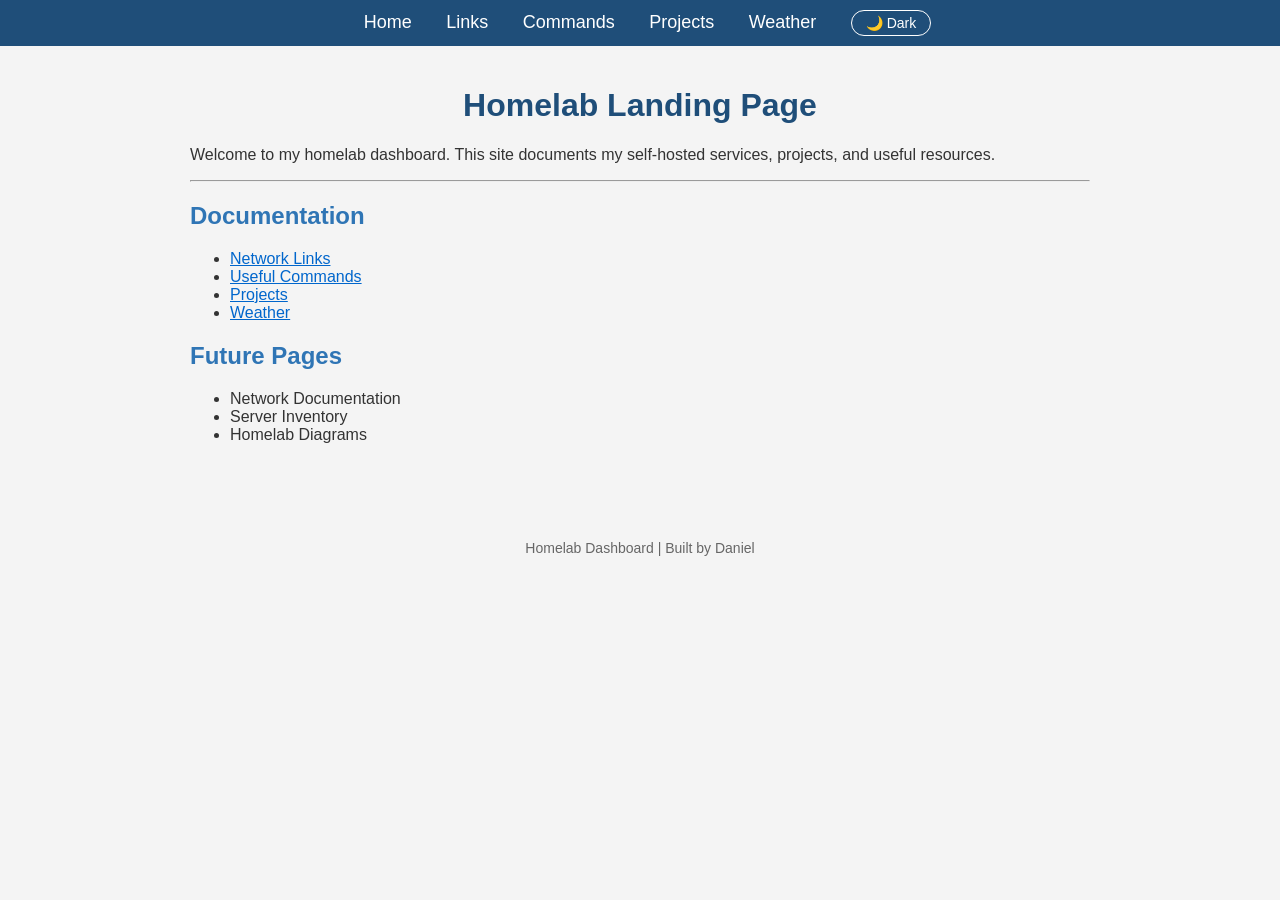
<file: index.html>
<!DOCTYPE html>
<html lang="en">
    <head>
        <meta charset="UTF-8">
        <meta name="viewport" content="width=device-width, initial-scale=1">
        <script>
        (function() {
            const stored = localStorage.getItem("theme");
            if (stored) {
                document.documentElement.setAttribute("data-theme", stored);
            }
        })();
        </script>
        <title>Homelab Landing Page</title>
        <link rel="stylesheet" href="style.css">
    </head>

    <body>

        <div id="navbar-placeholder"></div>

        <main class="container">

        <h1>Homelab Landing Page</h1>

        <p>
            Welcome to my homelab dashboard. 
            This site documents my self-hosted services, projects, and useful resources.
        </p>

        <hr>

        <h2>
                Documentation
        </h2>

        <ul>
            <li><a href="/links.html">Network Links</a></li>
            <li><a href="/commands.html">Useful Commands</a></li>
            <li><a href="/projects.html">Projects</a></li>
            <li><a href="/weather.html">Weather</a></li>
        </ul>


        <h2>
                Future Pages
        </h2>

        <ul>
            <li>Network Documentation</li>
            <li>Server Inventory</li>
            <li>Homelab Diagrams</li>
        </ul>


</main>

<div id="footer-placeholder"></div>
    <script src="theme.js" defer></script>
    <script src="layout.js" defer></script>
    </body>
</html>
</file>
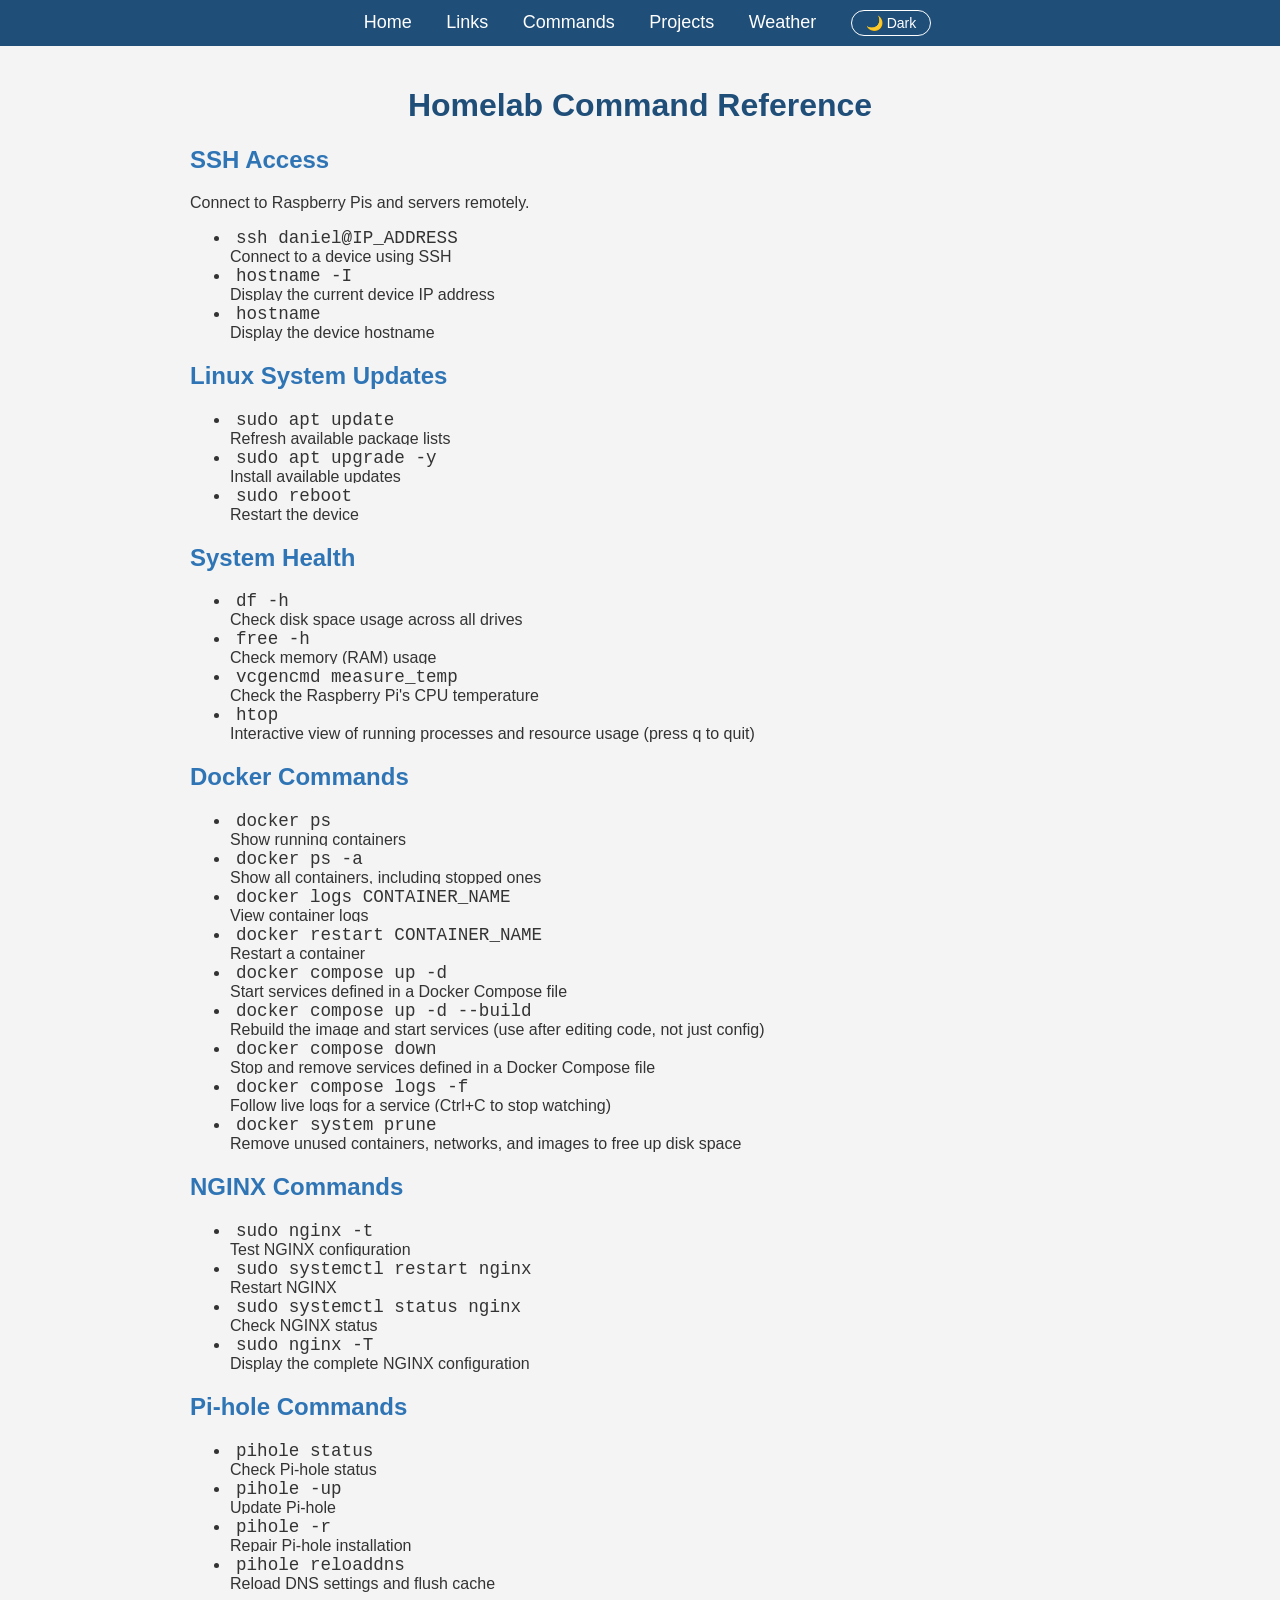
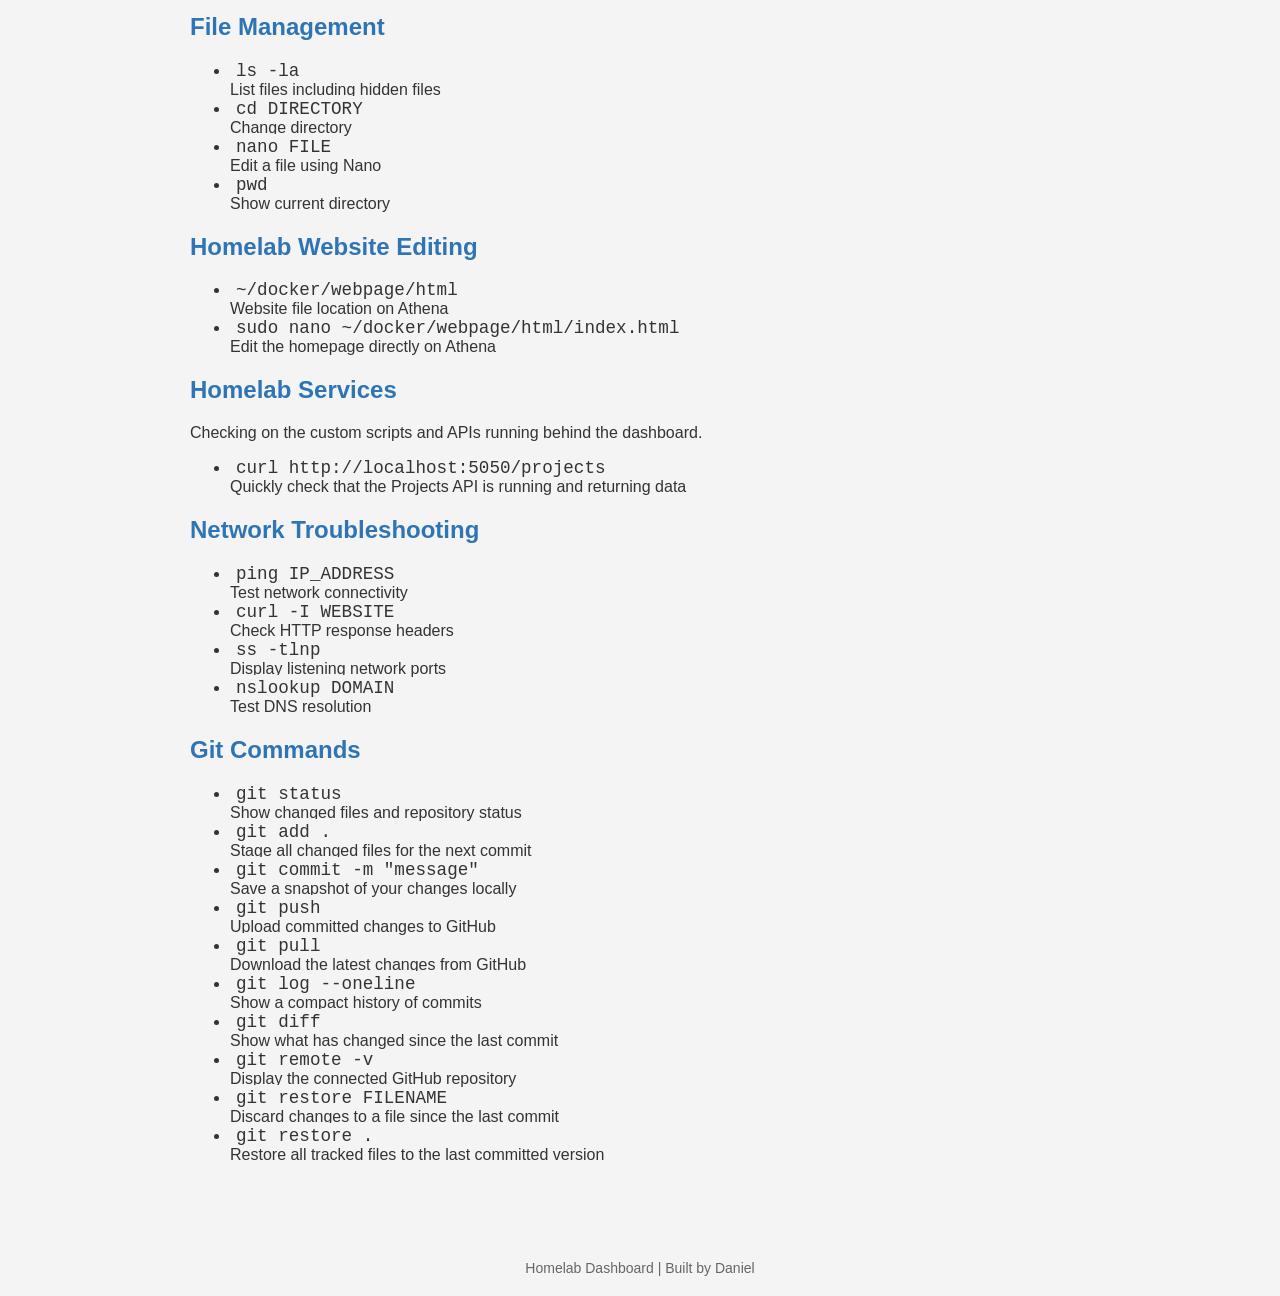
<file: commands.html>
<!DOCTYPE html>
<html lang="en">
<head>
    <meta charset="UTF-8">
    <meta name="viewport" content="width=device-width, initial-scale=1">
    <script>
    (function() {
        const stored = localStorage.getItem("theme");
        if (stored) {
            document.documentElement.setAttribute("data-theme", stored);
        }
    })();
    </script>
    <title>Homelab Commands</title>
    <link rel="stylesheet" href="style.css">
</head>

<body>

<div id="navbar-placeholder"></div>

<main class="container">

<h1>Homelab Command Reference</h1>

<h2>
    SSH Access
</h2>

<p>
    Connect to Raspberry Pis and servers remotely.
</p>

<ul>
    <li>
        <code>ssh daniel@IP_ADDRESS</code><br>
        Connect to a device using SSH
    </li>

    <li>
        <code>hostname -I</code><br>
        Display the current device IP address
    </li>

    <li>
        <code>hostname</code><br>
        Display the device hostname
    </li>
</ul>


<h2>
    Linux System Updates
</h2>

<ul>

    <li>
        <code>sudo apt update</code><br>
        Refresh available package lists
    </li>

    <li>
        <code>sudo apt upgrade -y</code><br>
        Install available updates
    </li>

    <li>
        <code>sudo reboot</code><br>
        Restart the device
    </li>

</ul>


<h2>
    System Health
</h2>

<ul>

    <li>
        <code>df -h</code><br>
        Check disk space usage across all drives
    </li>

    <li>
        <code>free -h</code><br>
        Check memory (RAM) usage
    </li>

    <li>
        <code>vcgencmd measure_temp</code><br>
        Check the Raspberry Pi's CPU temperature
    </li>

    <li>
        <code>htop</code><br>
        Interactive view of running processes and resource usage (press q to quit)
    </li>

</ul>


<h2>
    Docker Commands
</h2>

<ul>

    <li>
        <code>docker ps</code><br>
        Show running containers
    </li>

    <li>
        <code>docker ps -a</code><br>
        Show all containers, including stopped ones
    </li>

    <li>
        <code>docker logs CONTAINER_NAME</code><br>
        View container logs
    </li>

    <li>
        <code>docker restart CONTAINER_NAME</code><br>
        Restart a container
    </li>

    <li>
        <code>docker compose up -d</code><br>
        Start services defined in a Docker Compose file
    </li>

    <li>
        <code>docker compose up -d --build</code><br>
        Rebuild the image and start services (use after editing code, not just config)
    </li>

    <li>
        <code>docker compose down</code><br>
        Stop and remove services defined in a Docker Compose file
    </li>

    <li>
        <code>docker compose logs -f</code><br>
        Follow live logs for a service (Ctrl+C to stop watching)
    </li>

    <li>
        <code>docker system prune</code><br>
        Remove unused containers, networks, and images to free up disk space
    </li>

</ul>


<h2>
    NGINX Commands
</h2>

<ul>

    <li>
        <code>sudo nginx -t</code><br>
        Test NGINX configuration
    </li>

    <li>
        <code>sudo systemctl restart nginx</code><br>
        Restart NGINX
    </li>

    <li>
        <code>sudo systemctl status nginx</code><br>
        Check NGINX status
    </li>

    <li>
        <code>sudo nginx -T</code><br>
        Display the complete NGINX configuration
    </li>

</ul>


<h2>
    Pi-hole Commands
</h2>

<ul>

    <li>
        <code>pihole status</code><br>
        Check Pi-hole status
    </li>

    <li>
        <code>pihole -up</code><br>
        Update Pi-hole
    </li>

    <li>
        <code>pihole -r</code><br>
        Repair Pi-hole installation
    </li>

    <li>
        <code>pihole reloaddns</code><br>
        Reload DNS settings and flush cache
    </li>

</ul>


<h2>
    File Management
</h2>

<ul>

    <li>
        <code>ls -la</code><br>
        List files including hidden files
    </li>

    <li>
        <code>cd DIRECTORY</code><br>
        Change directory
    </li>

    <li>
        <code>nano FILE</code><br>
        Edit a file using Nano
    </li>

    <li>
        <code>pwd</code><br>
        Show current directory
    </li>

</ul>


<h2>
    Homelab Website Editing
</h2>

<ul>

    <li>
        <code>~/docker/webpage/html</code><br>
        Website file location on Athena
    </li>

    <li>
        <code>sudo nano ~/docker/webpage/html/index.html</code><br>
        Edit the homepage directly on Athena
    </li>

</ul>


<h2>
    Homelab Services
</h2>

<p>
    Checking on the custom scripts and APIs running behind the dashboard.
</p>

<ul>

    <li>
        <code>curl http://localhost:5050/projects</code><br>
        Quickly check that the Projects API is running and returning data
    </li>

</ul>


<h2>
    Network Troubleshooting
</h2>

<ul>

    <li>
        <code>ping IP_ADDRESS</code><br>
        Test network connectivity
    </li>

    <li>
        <code>curl -I WEBSITE</code><br>
        Check HTTP response headers
    </li>

    <li>
        <code>ss -tlnp</code><br>
        Display listening network ports
    </li>

    <li>
        <code>nslookup DOMAIN</code><br>
        Test DNS resolution
    </li>

</ul>

<h2>
    Git Commands
</h2>

<ul>

    <li>
        <code>git status</code><br>
        Show changed files and repository status
    </li>

    <li>
        <code>git add .</code><br>
        Stage all changed files for the next commit
    </li>

    <li>
        <code>git commit -m "message"</code><br>
        Save a snapshot of your changes locally
    </li>

    <li>
        <code>git push</code><br>
        Upload committed changes to GitHub
    </li>

    <li>
        <code>git pull</code><br>
        Download the latest changes from GitHub
    </li>

    <li>
        <code>git log --oneline</code><br>
        Show a compact history of commits
    </li>

    <li>
        <code>git diff</code><br>
        Show what has changed since the last commit
    </li>

    <li>
        <code>git remote -v</code><br>
        Display the connected GitHub repository
    </li>

    <li>
        <code>git restore FILENAME</code><br>
        Discard changes to a file since the last commit
    </li>

    <li>
        <code>git restore .</code><br>
        Restore all tracked files to the last committed version
    </li>

</ul>

</main>

<div id="footer-placeholder"></div>

<script src="theme.js" defer></script>
<script src="layout.js" defer></script>
</body>
</html>
</file>
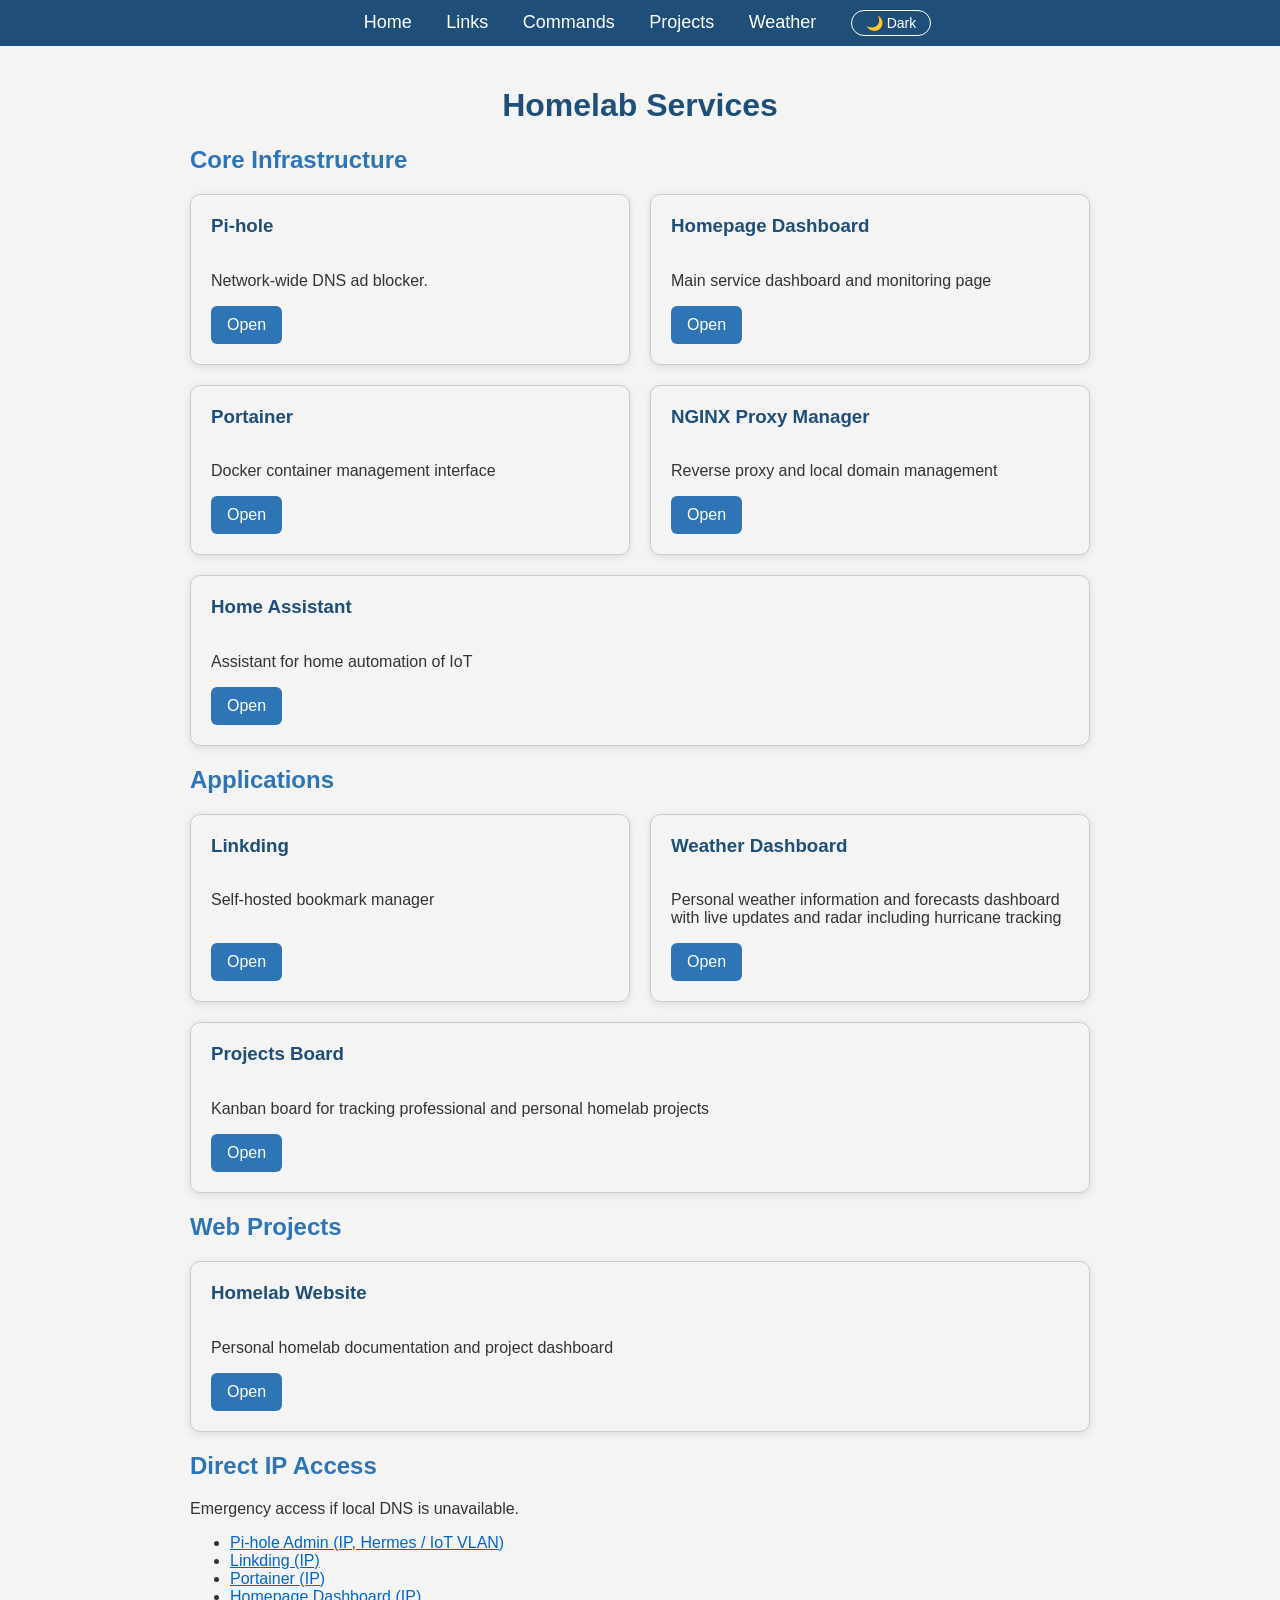
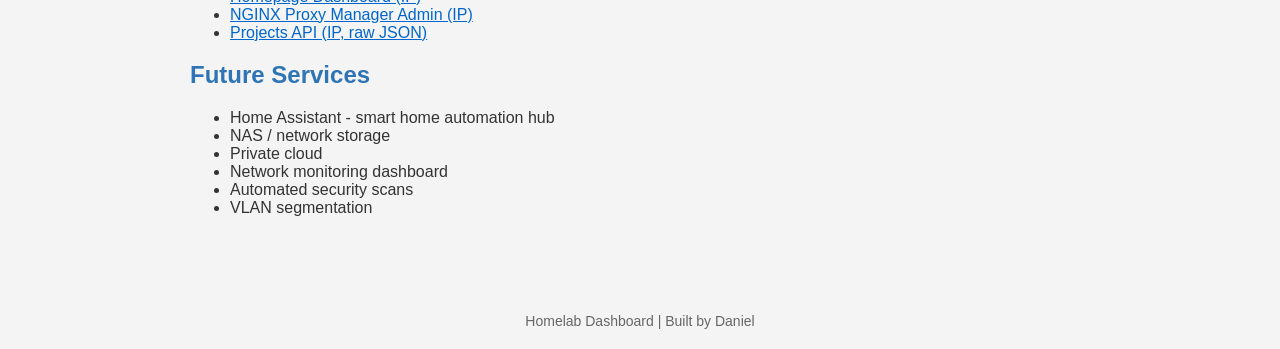
<file: links.html>
<!DOCTYPE html>
<html lang="en">
<head>
    <meta charset="UTF-8">
    <meta name="viewport" content="width=device-width, initial-scale=1">
    <script>
    (function() {
        const stored = localStorage.getItem("theme");
        if (stored) {
            document.documentElement.setAttribute("data-theme", stored);
        }
    })();
    </script>
    <title>Homelab Links</title>
    <link rel="stylesheet" href="style.css">
</head>

<body>

<div id="navbar-placeholder"></div>

<main class="container">

<h1>Homelab Services</h1>

<h2>
    Core Infrastructure
</h2>

<div class="card-container">

    <div class="card">
        <h3>Pi-hole</h3>
        <p>Network-wide DNS ad blocker.</p>
        <a href="http://pihole.home.lab" target="_blank">Open</a>
    </div>

    <div class="card">
        <h3>Homepage Dashboard</h3>
        <p>Main service dashboard and monitoring page</p>
        <a href="http://homepage.home.lab" target="_blank">Open</a>
    </div>

    <div class="card">
        <h3>Portainer</h3>
        <p>Docker container management interface</p>
        <a href="http://portainer.home.lab" target="_blank">Open</a>
    </div>

    <div class="card">
        <h3>NGINX Proxy Manager</h3>
        <p>Reverse proxy and local domain management</p>
        <a href="http://proxy.home.lab" target="_blank">Open</a>
    </div>

    <div class="card">
        <h3>Home Assistant</h3>
        <p>Assistant for home automation of IoT</p>
        <a href="http://assistant.home.lab" target="_blank">Open</a>
    </div>

</div>


<h2>
    Applications
</h2>

<div class="card-container">

    <div class="card">
        <h3>Linkding</h3>
        <p>Self-hosted bookmark manager</p>
        <a href="http://links.home.lab" target="_blank">Open</a>
    </div>

    <div class="card">
        <h3>Weather Dashboard</h3>
        <p>Personal weather information and forecasts dashboard with live updates and radar including hurricane tracking</p>
        <a href="http://weather.home.lab" target="_blank">Open</a>
    </div>

    <div class="card">
        <h3>Projects Board</h3>
        <p>Kanban board for tracking professional and personal homelab projects</p>
        <a href="http://web.home.lab/projects.html" target="_blank">Open</a>
    </div>

</div>


<h2>
    Web Projects
</h2>

<div class="card-container">

    <div class="card">
        <h3>Homelab Website</h3>
        <p>Personal homelab documentation and project dashboard</p>
        <a href="http://web.home.lab" target="_blank">Open</a>
    </div>

</div>

<h2>
    Direct IP Access
</h2>

<p>
    Emergency access if local DNS is unavailable.
</p>

<ul>

    <li>
        <a href="http://192.168.0.117:8080/admin" target="_blank">
        Pi-hole Admin (IP, Hermes / IoT VLAN)
        </a>
    </li>

    <li>
        <a href="http://192.168.2.64:9090" target="_blank">
        Linkding (IP)
        </a>
    </li>

    <li>
        <a href="https://192.168.2.64:9443" target="_blank">
        Portainer (IP)
        </a>
    </li>

    <li>
        <a href="http://192.168.2.64:3000" target="_blank">
        Homepage Dashboard (IP)
        </a>
    </li>

    <li>
        <a href="http://192.168.2.64:81" target="_blank">
        NGINX Proxy Manager Admin (IP)
        </a>
    </li>

    <li>
        <a href="http://192.168.2.64:5050/projects" target="_blank">
        Projects API (IP, raw JSON)
        </a>
    </li>

</ul>


<h2>
    Future Services
</h2>

<ul>

    <li>Home Assistant - smart home automation hub</li>
    <li>NAS / network storage</li>
    <li>Private cloud</li>
    <li>Network monitoring dashboard</li>
    <li>Automated security scans</li>
    <li>VLAN segmentation</li>

</ul>

</main>

<div id="footer-placeholder"></div>

<script src="theme.js" defer></script>
<script src="layout.js" defer></script>
</body>
</html>
</file>
<file: style.css>
:root {
    --primary-color: #1f4e79;
    --secondary-color: #2f75b5;
    --accent-color: #ff6600;

    --background-color: #f4f4f4;
    --text-color: #333333;

    --card-background: #ffffff;
    --border-color: #cccccc;
}

body {
    font-family: Arial, Helvetica, sans-serif;
    background-color: var(--background-color);
    color: var(--text-color);
    margin: 0;
}

html, body {
    height: 100%;
}

.container {
    max-width: 900px;
    margin: auto;
    padding: 20px;
}

h1 {
    color: var(--primary-color);
    text-align: center;
}

h2 {
    color: var(--secondary-color);
}

h3 {
    color: var(--primary-color);
    margin-top: 0;
}

a {
    color: #0066cc;
}

a:hover {
    color: var(--accent-color);
}

code {
    font-family: "Courier New", Courier, monospace;
    font-size: 1.1em;
    background-color: var(--background-color);
    padding: 3px 6px;
    border-radius: 4px;
}

nav {
    background-color: var(--primary-color);
    padding: 10px;
    text-align: center;
}

nav a {
    color: white;
    text-decoration: none;
    margin: 0 15px;
    font-size: 18px;
}

nav a:hover {
    color: var(--accent-color);
}

footer {
    margin-top: 40px;
    padding: 20px;
    text-align: center;
    font-size: 14px;
    color: #666;
}

.card-container {
    display: flex;
    flex-wrap: wrap;
    gap: 20px;
}

.card {
    /* Layout */
    flex: 1 1 250px;
    padding: 20px;
    display: flex;
    flex-direction: column;

    /* Appearance */
    background: var(--background-color);
    border: 1px solid var(--border-color);
    border-radius: 10px;
    box-shadow: 0 2px 8px rgba(0,0,0,0.1);
    transition: 0.2s;
}

.card:hover {
    transform: translateY(-4px);
    box-shadow: 0 6px 16px rgba(0,0,0,0.15);
}

.card a {
    margin-top: auto;
    display: inline-block;
    text-decoration: none;

    background-color: var(--secondary-color);
    color: var(--card-background);

    padding: 10px 16px;
    border-radius: 6px;

    align-self: flex-start;
}

.card a:hover {
    background-color: var(--primary-color);
    color: var(--card-background);
}

.dashboard {
    display: grid;
    grid-template-columns: 3fr 1fr;
    grid-template-rows: auto auto 1fr;
    gap: 1px;
    height: calc(100vh - 70px);
}

.dashboard-container {
    height: calc(100vh - 60px);
    width: 100%;
    padding: 1px;
    box-sizing: border-box;
}

.widget{
    background: var(--card-background);
    border: 1px solid var(--border-color);
    border-radius: 1px;
    padding: 5px;

    height: 100%;
    box-sizing: border-box;
}

.widget h2 {
    margin-top: 0;
    margin-bottom: 1px;
    color: var(--primary-color);
    border-bottom: 2px solid var(--border-color);
    padding-bottom: 1px;
}

.clock-display {
    font-size: 2rem;
    font-weight: bold;
    text-align: center;
    margin: 1px 0;
}

.date-display {
    font-size: 1.3rem;
    text-align: center;
    margin-bottom: 1px;
}

.calendar-header {
    text-align: center;
    font-weight: bold;
    color: var(--primary-color);
    margin-bottom: 1px;
}

.week-agenda {
    display: flex;
    flex-direction: column;
    gap: 1px;
}

.day-row {
    display: flex;
    gap: 1px;
    padding: 1px;
    border-radius: 1px;
    border: 1px solid var(--border-color);
}

.day-row.today {
    background-color: var(--secondary-color);
    color: white;
    font-weight: bold;
    border-color: var(--secondary-color);
}

.day-label {
    width: 130px;
    flex-shrink: 0;
    font-weight: bold;
}

.day-events {
    flex: 1;
}

.no-events {
    opacity: 0.6;
    font-style: italic;
}

.quotes-widget {
    grid-column: 1;
    grid-row: 1;
    overflow-y: auto;
}

.time-widget {
    grid-column: 2;
    grid-row: 1;
}

.calendar-widget {
    grid-column: 1;
    grid-row: 2 / 4;
    overflow-y: auto;
}

.weather-widget {
    grid-column: 2;
    grid-row: 2;
}

.projects-widget {
    grid-column: 2;
    grid-row: 3;
}

.calendar-event {
    background-color: var(--secondary-color);
    color: white;

    border-radius: 1px;

    padding: 1px 2px;

    margin-top: 1px;

    font-size: 0.8rem;

    overflow: hidden;
    text-overflow: ellipsis;
}

.event {
    margin-top: 5px;
    padding: 4px;
    border-radius: 5px;
    background: rgba(0, 0, 0, 0.08);
    font-size: 0.8rem;
}

.event-time {
    font-weight: bold;
}

.event-title {
    overflow-wrap: break-word;
}

.weather-display {
    display: flex;
    justify-content: space-around;
    gap: 10px;
}

.weather-day {
    text-align: center;
    flex: 1;
}

.weather-label {
    font-weight: bold;
    color: var(--primary-color);
    margin-bottom: 5px;
}

.weather-icon {
    font-size: 2.5rem;
}

.weather-desc {
    font-size: 0.85rem;
    margin: 5px 0;
}

.weather-temps {
    font-size: 1.1rem;
}

.weather-high {
    font-weight: bold;
    margin-right: 8px;
}

.weather-low {
    color: #666;
}

/* ----------------------------------------
   Responsive layout for phone/tablet
   ---------------------------------------- */

@media (max-width: 900px) {

    .dashboard {
        grid-template-columns: 1fr;
        grid-template-rows: auto;
        height: auto;
    }

    .dashboard-container {
        height: auto;
        overflow-y: auto;
    }

    .quotes-widget,
    .time-widget,
    .calendar-widget,
    .weather-widget,
    .chores-widget {
        grid-column: 1;
        grid-row: auto;
    }

    .calendar-widget {
        overflow-y: visible;
        max-height: 400px;
        overflow-y: auto;
    }

    .clock-display {
        font-size: 2rem;
    }

    .day-label {
        width: 90px;
        font-size: 0.9rem;
    }

}

@media (max-width: 480px) {

    .day-row {
        flex-direction: column;
        gap: 4px;
    }

    .day-label {
        width: auto;
    }

    .weather-display {
        flex-direction: column;
        gap: 15px;
    }

}

.weather-location {
    text-align: center;
    font-size: 0.9rem;
    color: #666;
    margin-bottom: 10px;
}

.weather-rain {
    font-size: 0.9rem;
    margin-top: 4px;
    color: var(--secondary-color);
}

.quote-display {
    display: flex;
    flex-direction: column;
    align-items: center;
    text-align: center;
    padding: 10px;
}

.quote-text {
    font-size: 1.2rem;
    font-style: italic;
    color: var(--text-color);
    margin-bottom: 1px;
}

.quote-author {
    font-size: 1rem;
    font-weight: bold;
    color: var(--secondary-color);
}

.add-card-form {
    display: flex;
    gap: 8px;
    margin: 15px 0;
    flex-wrap: wrap;
}

.add-card-form input {
    flex: 1;
    min-width: 150px;
    padding: 6px;
    border: 1px solid var(--border-color);
    border-radius: 4px;
}

.add-card-form select {
    padding: 6px;
    border: 1px solid var(--border-color);
    border-radius: 4px;
}

.add-card-form button {
    padding: 6px 14px;
    border: none;
    border-radius: 4px;
    background: var(--secondary-color);
    color: white;
    cursor: pointer;
}

.add-card-form button:hover {
    background: var(--primary-color);
}

.kanban-grid {
    display: grid;
    grid-template-columns: 120px repeat(4, 1fr);
    gap: 8px;
    margin-top: 10px;
}

.kanban-corner {
    background: transparent;
}

.kanban-col-header,
.kanban-row-header {
    font-weight: bold;
    color: var(--primary-color);
    display: flex;
    align-items: center;
    justify-content: center;
    padding: 6px;
}

.kanban-cell {
    background: var(--background-color);
    border: 1px solid var(--border-color);
    border-radius: 8px;
    padding: 8px;
    min-height: 120px;
    display: flex;
    flex-direction: column;
    gap: 6px;
}

.kanban-card {
    background: var(--card-background);
    border: 1px solid var(--border-color);
    border-radius: 6px;
    padding: 8px;
    display: flex;
    justify-content: space-between;
    align-items: center;
    cursor: grab;
    font-size: 0.9rem;
}

.kanban-card:active {
    cursor: grabbing;
}

.card-buttons {
    display: flex;
    gap: 4px;
}

.delete-btn,
.archive-btn,
.restore-btn {
    background: none;
    border: none;
    color: #999;
    cursor: pointer;
    font-size: 0.9rem;
    padding: 0 4px;
}

.delete-btn:hover {
    color: #c0392b;
}

.archive-list {
    display: flex;
    flex-direction: column;
    gap: 6px;
    margin-top: 10px;
}

.archive-item {
    display: flex;
    align-items: center;
    gap: 10px;
    background: var(--card-background);
    border: 1px solid var(--border-color);
    border-radius: 6px;
    padding: 8px;
    font-size: 0.9rem;
}

.archive-item span:first-child {
    flex: 1;
}

.archive-tag {
    font-size: 0.75rem;
    background: var(--secondary-color);
    color: white;
    padding: 2px 8px;
    border-radius: 10px;
}

.project-group {
    margin-bottom: 12px;
}

.project-group:last-child {
    margin-bottom: 0;
}

.project-group-label {
    font-size: 0.8rem;
    font-weight: bold;
    text-transform: uppercase;
    color: var(--secondary-color);
    margin-bottom: 4px;
}

/* Dark mode — manual override via toggle button */
:root[data-theme="dark"] {
    --primary-color: #4a90d9;
    --secondary-color: #5aa3e8;
    --accent-color: #ff8533;
    --background-color: #1a1a1a;
    --text-color: #e0e0e0;
    --card-background: #2a2a2a;
    --border-color: #444444;
}

/* Dark mode — automatic, only when no manual choice has been saved */
@media (prefers-color-scheme: dark) {
    :root:not([data-theme]) {
        --primary-color: #4a90d9;
        --secondary-color: #5aa3e8;
        --accent-color: #ff8533;
        --background-color: #1a1a1a;
        --text-color: #e0e0e0;
        --card-background: #2a2a2a;
        --border-color: #444444;
    }
}

.theme-toggle {
    background: none;
    border: 1px solid white;
    color: white;
    border-radius: 20px;
    padding: 4px 14px;
    font-size: 14px;
    cursor: pointer;
    margin-left: 15px;
}

.theme-toggle:hover {
    background: rgba(255, 255, 255, 0.15);
    color: white;
}

.kanban-card-ghost {
    opacity: 0.4;
    background: var(--secondary-color);
}
</file>
